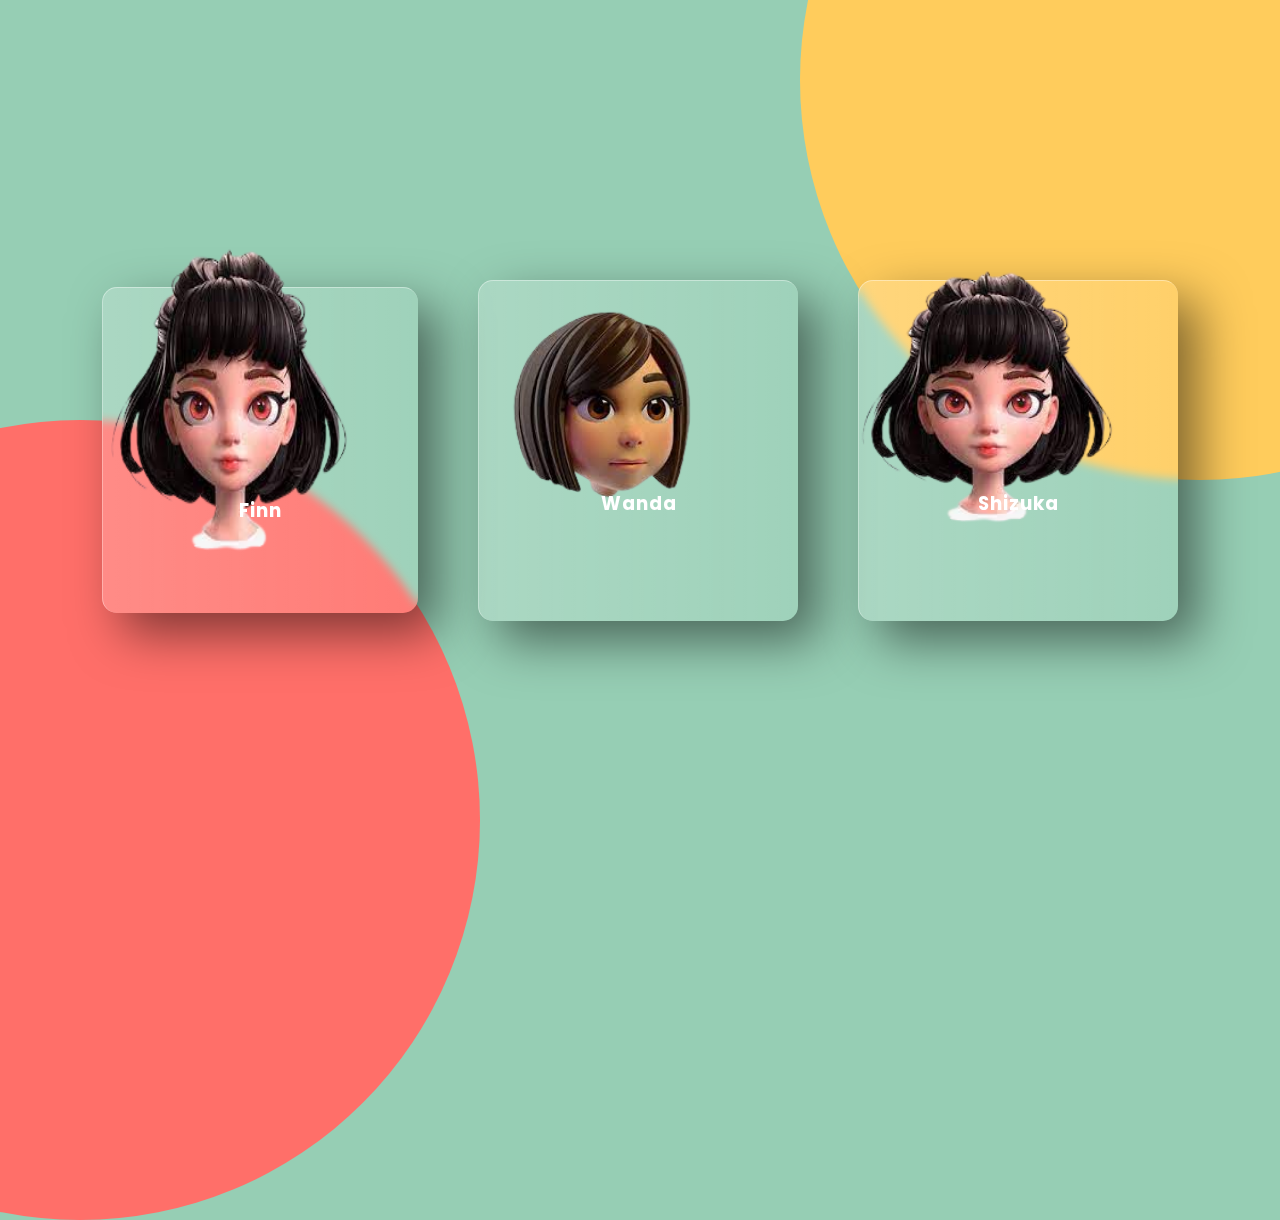
<file: FIT_COM/AVATARS/Glassmorphism-Product-Card/index.html>
<!DOCTYPE html>
<html lang="en">

<head>
    <meta charset="UTF-8">
    <meta http-equiv="X-UA-Compatible" content="IE=edge">
    <meta name="viewport" content="width=device-width, initial-scale=1.0">
    <title>Product Card</title>
    <link rel="stylesheet" href="style.css">
</head>

<body>
    <div class="cards">
        <div class="card">
            <div class="first-container">
                <img src="WhatsApp_Image_2022-09-17_at_12.55.50-removebg-preview.png" alt="Fin" class="black-shoe">
                <h3>Finn</h3>
        
            </div>
            <div class="overflow-container">
                <div class="second-container">
                    <!-- <div class="size-container"> -->
            
                        <!-- <p>Age :</p> -->
                        <!-- <div class="Age">
                            <p>below 18</p>
                            <p>above 18</p>
                            
                        </div> -->
                    <!-- </div> -->

                    <div class="color">
                        <p>T-shirt color :</p>
                        <div class="color-black"></div>
                        <div class="color-blue"></div>
                        <div class="color-red"></div>
                    </div>

                    <div class="button">Choose now</div>
                </div>
            </div>
        </div>

        <div class="card">
            <div class="first-container">
                <img src="girl_22-removebg-preview.png" alt="blue-shoe" class="blue-shoe">
                <h3>Wanda</h3>
            </div>
            <div class="overflow-container">
                <div class="second-container">
                    <div class="size-container">
                        <!-- <p>size :</p> -->
                        <!-- <div class="size">
                            <p>7</p>
                            <p>8</p>
                            <p>9</p>
                            <p>10</p>
                        </div> -->
                    </div>

                    <div class="color">
                        <p>T- shirt color :</p>
                        <div class="color-black"></div>
                        <div class="color-blue"></div>
                        <div class="color-red"></div>
                    </div>

                    <div class="button">choose now</div>
                </div>
            </div>
        </div>

        <div class="card">
            <div class="first-container">
                <img src="WhatsApp_Image_2022-09-17_at_12.55.50-removebg-preview.png" alt="red-shoe" class="red-shoe">
                <h3>Shizuka</h3>
            </div>
            <div class="overflow-container">
                <div class="second-container">
                    <div class="size-container">
                        <!-- <p>size :</p> -->
                        <!-- <div class="size">
                            <p>7</p>
                            <p>8</p>
                            <p>9</p>
                            <p>10</p>
                        </div> -->
                    </div>

                    <div class="color">
                        <p>T- shirt color :</p>
                        <!-- <p>color :</p> -->
                        <div class="color-black"></div>
                        <div class="color-blue"></div>
                        <div class="color-red"></div>
                    </div>

                    <div class="button">choose now</div>
                </div>
            </div>
        </div>
    </div>

    <div class="circle-top"></div>
    <div class="circle-bottom"></div>
</body>

</html>
</file>
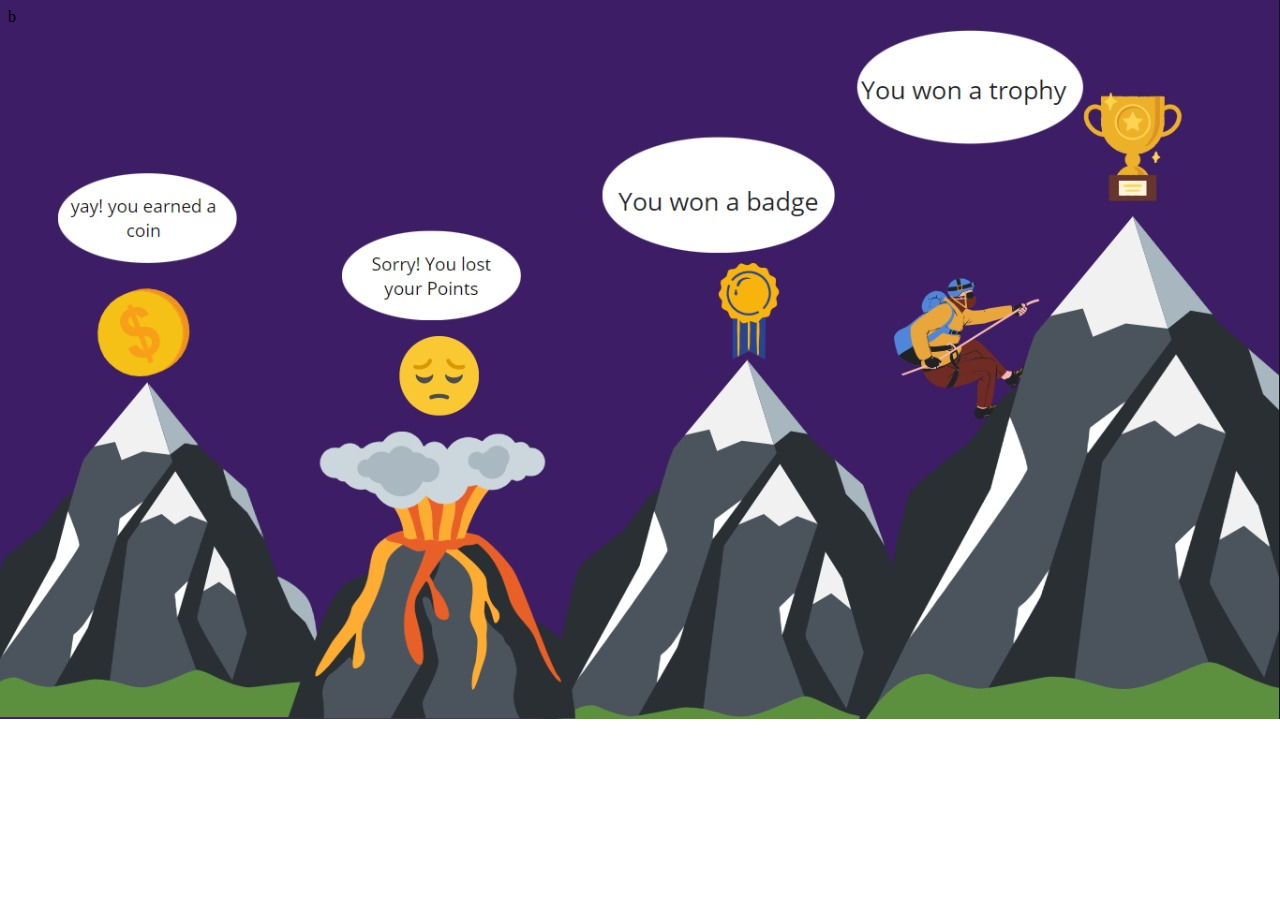
<file: FIT_COM/MOUNTAINS/mount.html>
b<!DOCTYPE html>
<html lang="en">

<head>
  <meta charset="UTF-8">
  <meta http-equiv="X-UA-Compatible" content="IE=edge">
  <meta name="viewport" content="width=device-width, initial-scale=1.0">
  <title>YOUR_CURRENT_LEVEL</title>
</head>

<body>
  <style>
    body {

      background-image : url("mountain.jpeg") ;
    
      background-repeat: no-repeat;
    }
  </style>

</body>

</html>
</file>
<file: FIT_COM/AVATARS/Glassmorphism-Product-Card/style.css>
@import url("https://fonts.googleapis.com/css2?family=Poppins:wght@200&display=swap");

* {
  margin: 0;
  padding: 0;
  box-sizing: border-box;
}

body {
  background: #96ceb4;
  color: white;
  font-family: "Poppins", sans-serif;
  overflow: hidden;
}

.cards {
  min-width: 100vw;
  min-height: 100vh;
  display: flex;
  justify-content: center;
  align-items: center;
  text-align: center;
}

.card {
  margin: 0 30px;
  padding: 150px 55px 40px;
  border-radius: 0.3em;
  z-index: 3;

  background: linear-gradient(
    to right,
    rgba(255, 255, 255, 0.2),
    rgba(255, 255, 255, 0.09)
  );
  box-shadow: 20px 20px 50px rgba(0, 0, 0, 0.5);
  border-radius: 15px;
  border-top: 1px solid rgba(255, 255, 255, 0.4);
  border-left: 1px solid rgba(255, 255, 255, 0.4);
  backdrop-filter: blur(5px);
}

.overflow-container {
  overflow: hidden;
}

img {
  position: absolute;
  background-size: 100%;
  pointer-events: none;
  -webkit-user-select: none;
  -moz-user-select: none;
  -ms-user-select: none;
  user-select: none;

  transition-duration: 0.5s;
}

h3 {
  letter-spacing: 1px;
}

p {
  text-transform: uppercase;
  font-size: smaller;
}

.size-container {
  margin-top: 15px;
  display: flex;
}

.size-container > :first-child {
  margin-right: 0.5em;
}

.size {
  display: flex;
}

.size p {
  background-color: white;
  color: black;
  font-size: smaller;
  font-weight: bold;
  padding: 0.1em 0.4em;
  margin: 0 0.3em;
  border-radius: 0.3em;
  cursor: pointer;
  transition: all linear ease-out;
}

.size p:hover {
  transform: scale(1.1);
  background-color: rgb(83, 214, 83);
}

.color {
  display: flex;
  margin: 15px 0 25px;
}

.color div {
  width: 20px;
  height: 20px;
  border-radius: 50%;
  margin: 0 5px;
  cursor: pointer;
}

.color div:first-of-type {
  background-color: black;
  margin-left: 0.7em;
}

.color-blue {
  background-color: rgb(10, 10, 179);
}

.color-red {
  background-color: rgb(192, 6, 6);
}

.color div:hover {
  border: 2px solid rgb(207, 202, 202);
}

.button {
  background-color: white;
  color: black;
  font-weight: 600;
  text-transform: capitalize;
  display: inline-block;
  padding: 0.5em 1.5em;
  margin-bottom: 5px;
  border-radius: 2em;
  cursor: pointer;

  transition: all linear infinite;
}

.button:hover {
  transform: scale(1.07);
}

/* Adding Animation */

.second-container,
.first-container h3 {
  transform: translateY(200%);
  transition: transform 800ms ease;
}

.first-container {
  position: relative;
}

.black-shoe {
  width: 16em;
  height: 21em;

  top: -13em;
  left: -3.5em;
}

.blue-shoe {
  width: 15em;
  height: 15em;

  top: -9em;
  left: -2.9em;
}

.red-shoe {
  width: 17em;
  height: 17.5em;

  top: -11em;
  left: -3.9em;
}

.card:hover .second-container {
  transform: translateY(0%);
}

.card:hover .first-container h3 {
  transform: translateY(0%);
}

.card:hover img {
  transition: 500ms linear all;
}

.card:hover .first-container img {
  transform: rotateZ(-45deg) scale(1.2);
}

/* Change shoes position after hovering */
.card:hover .black-shoe {
  top: -19em;
  left: -6em;
}

.card:hover .blue-shoe {
  top: -16em;
  left: -4em;
}

.card:hover .red-shoe {
  top: -17.5em;
  left: -6em;
}

/* BACKGROUND CIRCLES */
.circle-top {
  background-color: #ffcc5c;
  width: 50em;
  height: 50em;
  border-radius: 50em;
  position: absolute;
  top: -20em;
  right: -20em;
}

.circle-bottom {
  background-color:#ff6f69;
  width: 50em;
  height: 50em;
  border-radius: 50em;
  position: absolute;
  bottom: -20em;
  left: -20em;
}
</file>
